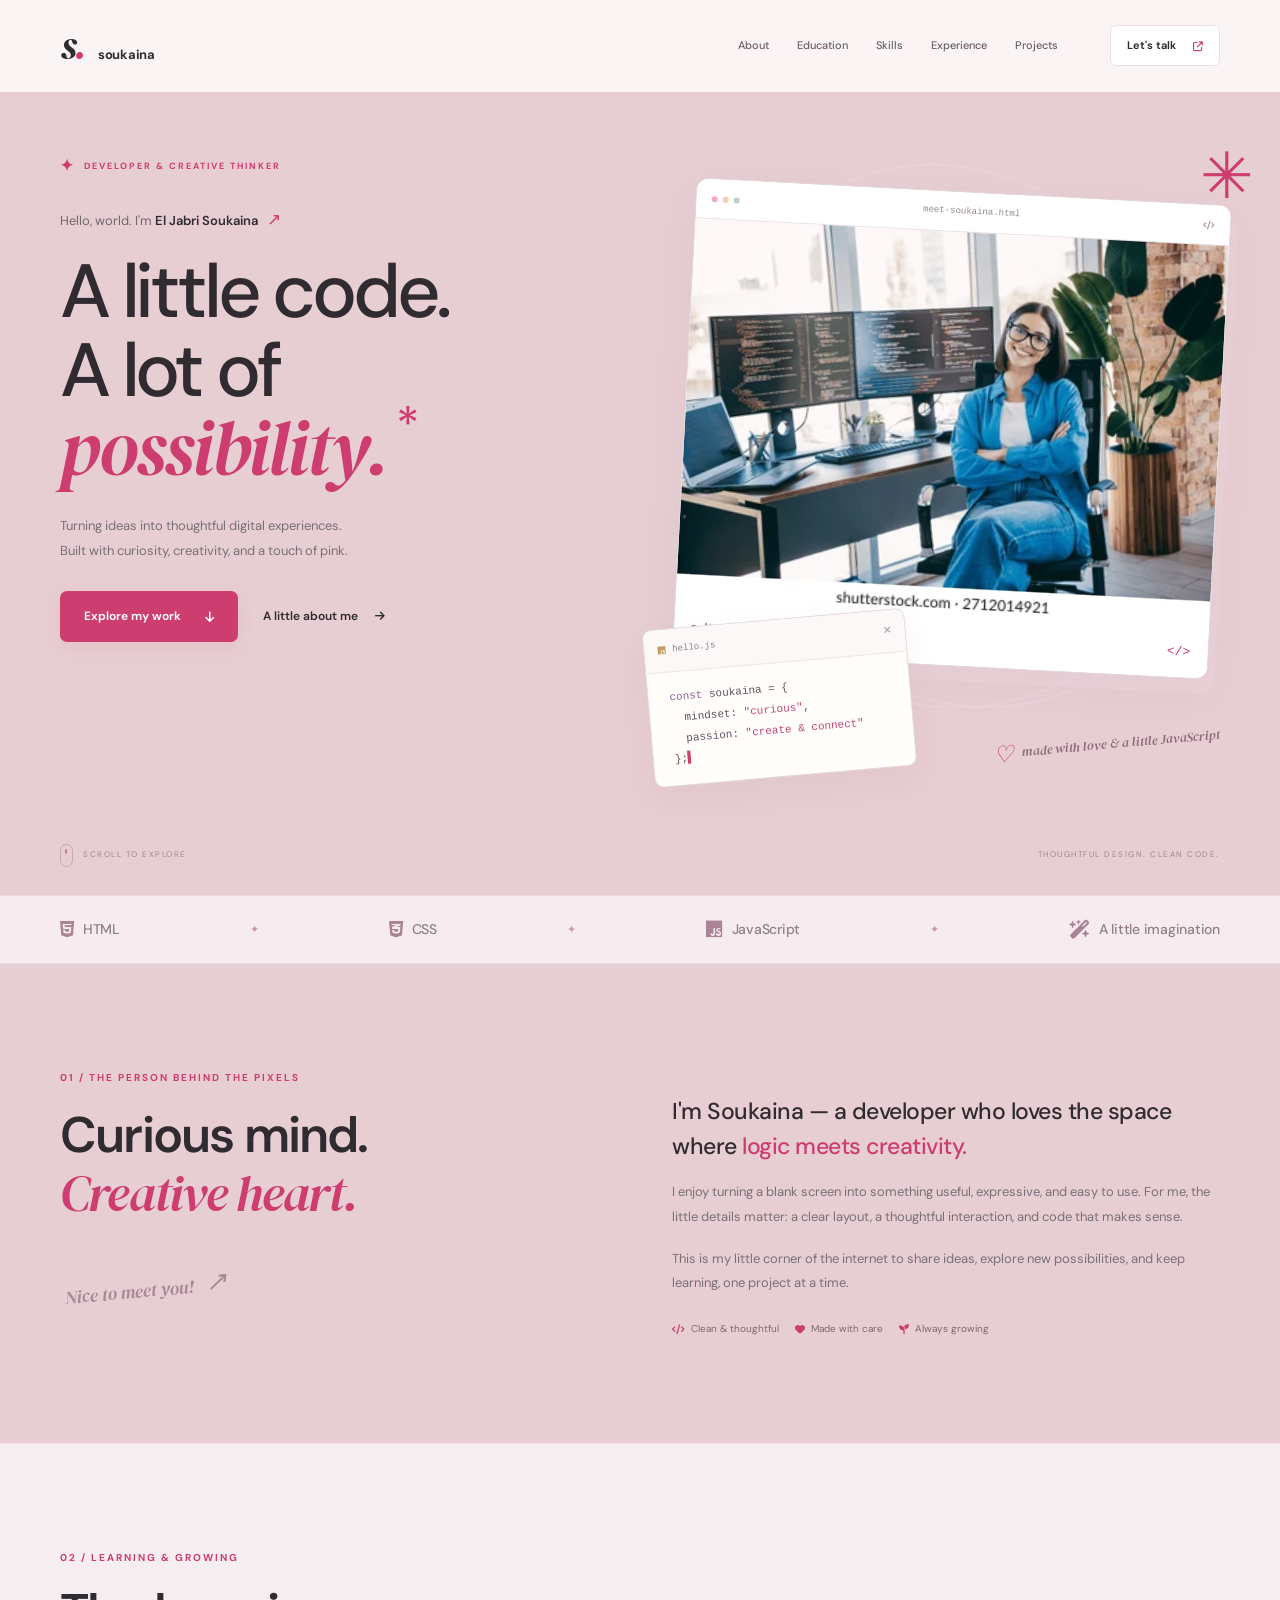
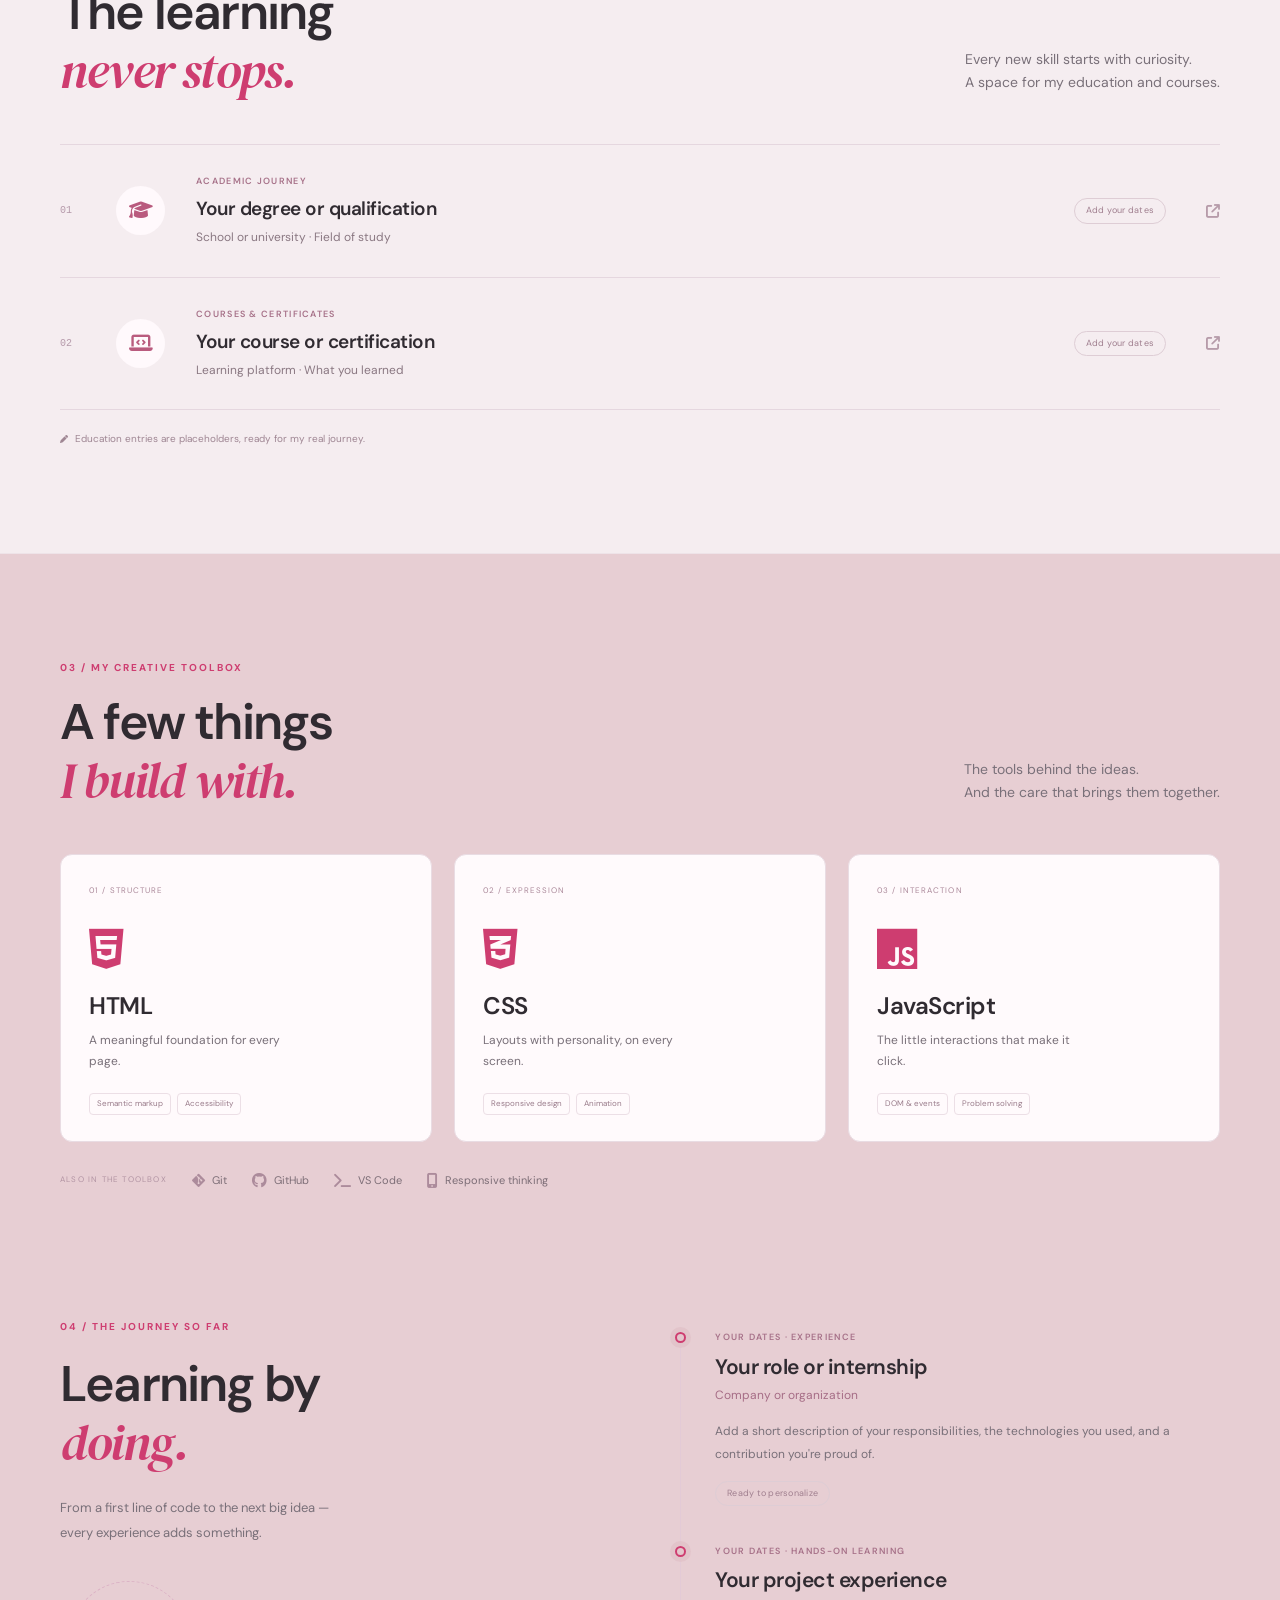
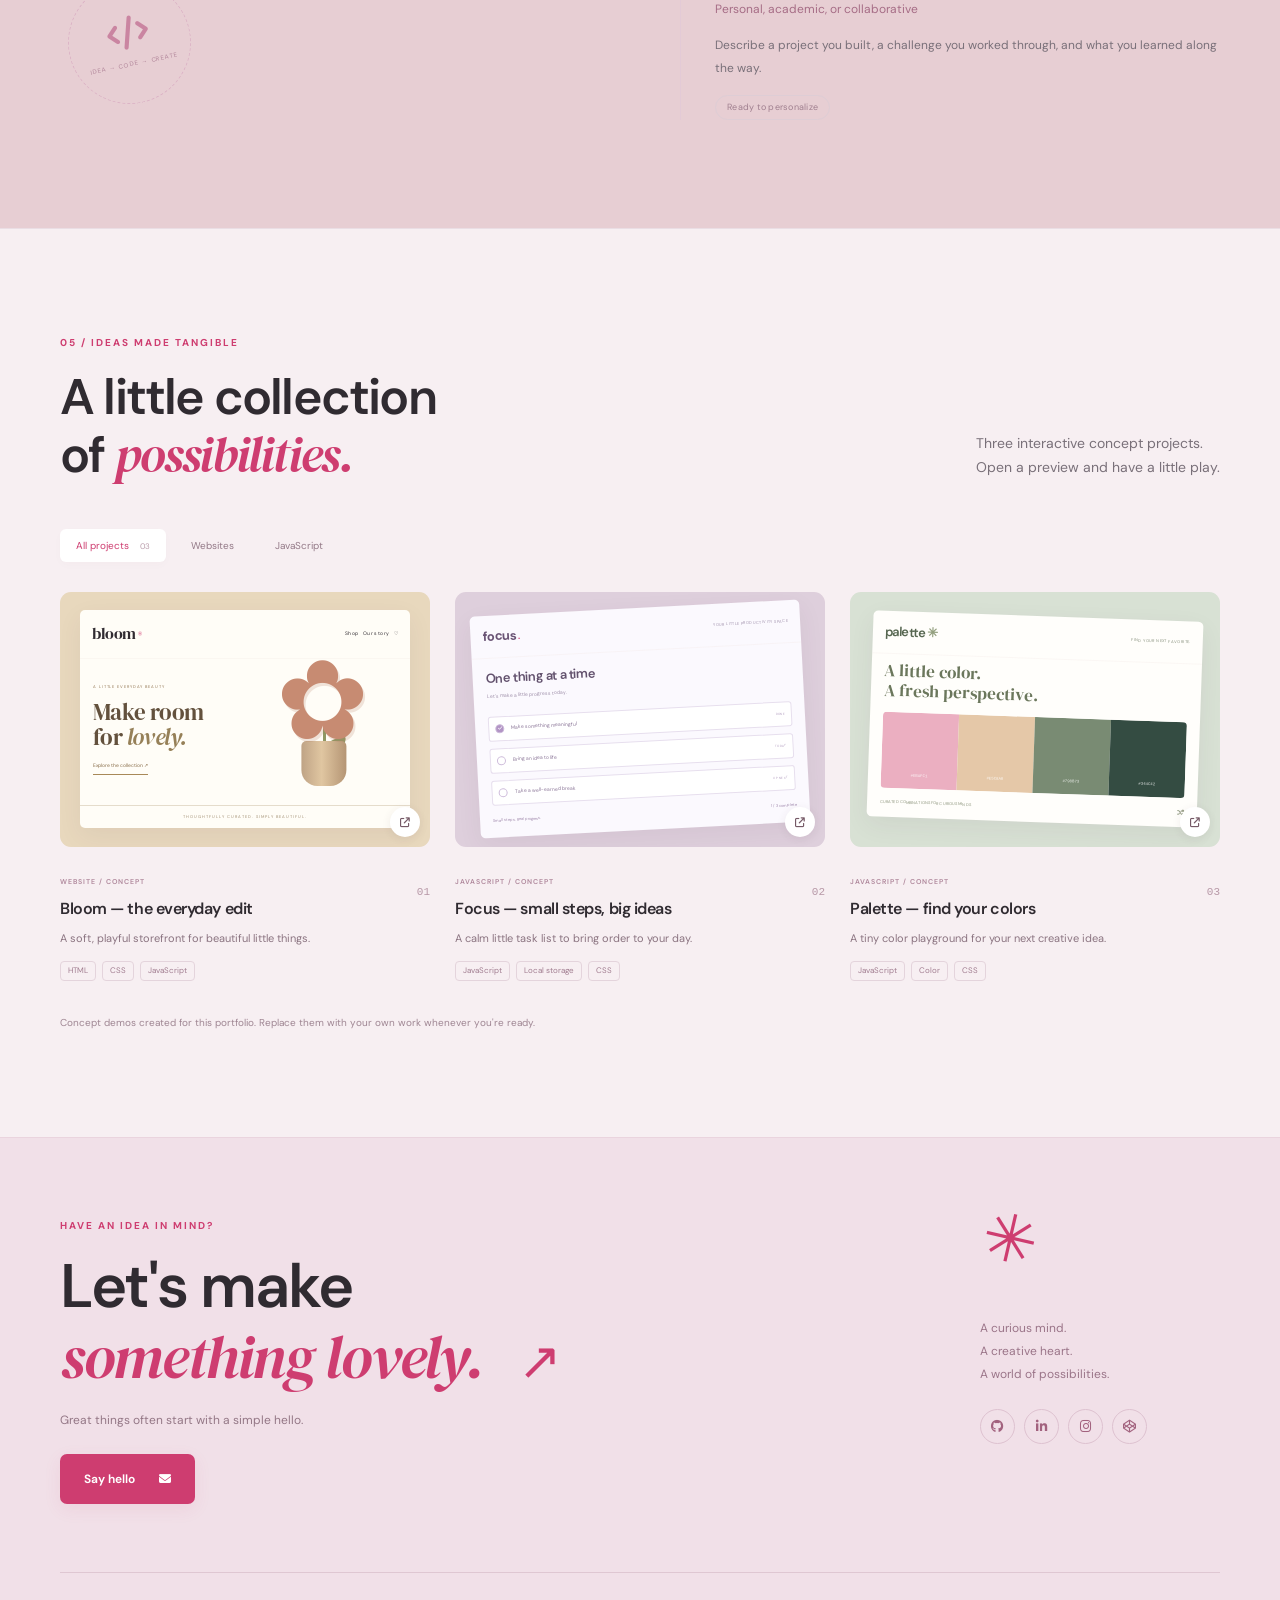
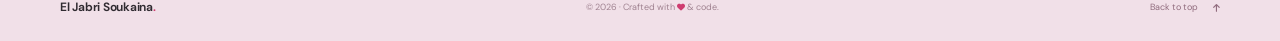
<file: chatgpt/index.html>
<!doctype html>
<html lang="en">
  <head>
    <meta charset="UTF-8" />
    <meta name="viewport" content="width=device-width, initial-scale=1.0" />
    <meta
      name="description"
      content="El Jabri Soukaina's creative developer portfolio. Explore a love of thoughtful design, HTML, CSS, JavaScript, and building for the web."
    />
    <meta name="theme-color" content="#fcf7f8" />
    <title>El Jabri Soukaina — Developer & Creative Thinker</title>
    <link
      rel="icon"
      href="data:image/svg+xml,%3Csvg xmlns='http://www.w3.org/2000/svg' viewBox='0 0 80 80'%3E%3Crect width='80' height='80' rx='23' fill='%23d94b80'/%3E%3Ctext x='40' y='56' text-anchor='middle' font-family='Georgia' font-size='60' font-style='italic' fill='white'%3Es%3C/text%3E%3C/svg%3E"
    />
    <link rel="stylesheet" href="assets/fontawesome/css/all.min.css" />
    <link rel="stylesheet" href="style.css" />
    <script src="script.js" defer></script>
  </head>
  <body>
    <a class="skip-link" href="#main">Skip to content</a>

    <!-- NAVBAR -->
    <header class="site-header" id="top">
      <nav class="navbar container" aria-label="Main navigation">
        <a href="#home" class="logo" aria-label="Soukaina, home"
          >s<span>.</span><span class="logo-word">soukaina</span></a
        >
        <button
          class="menu-toggle"
          type="button"
          aria-label="Open navigation"
          aria-expanded="false"
          aria-controls="nav-links"
        >
          <span></span><span></span>
        </button>
        <div class="nav-links" id="nav-links">
          <a href="#about">About</a>
          <a href="#education">Education</a>
          <a href="#skills">Skills</a>
          <a href="#experience">Experience</a>
          <a href="#projects">Projects</a>
        </div>
        <a href="#contact" class="nav-contact"
          >Let's talk
          <i
            class="fa-solid fa-arrow-up-right-from-square"
            aria-hidden="true"
          ></i
        ></a>
      </nav>
    </header>

    <main id="main">
      <!-- HERO -->
      <section class="hero container" id="home" aria-labelledby="hero-title">
        <div class="hero-copy">
          <p class="eyebrow">
            <span class="tiny-star" aria-hidden="true">✦</span> DEVELOPER &
            CREATIVE THINKER
          </p>
          <p class="hello">
            Hello, world. I'm <strong>El Jabri Soukaina</strong>
            <span class="wave" aria-hidden="true">↗</span>
          </p>
          <h1 id="hero-title">
            A little code.<br />A lot of<br /><em>possibility.</em
            ><span class="title-dot">*</span>
          </h1>
          <p class="hero-description">
            Turning ideas into thoughtful digital experiences.<br />Built with
            curiosity, creativity, and a touch of pink.
          </p>
          <div class="hero-actions">
            <a class="button button-primary" href="#projects"
              >Explore my work
              <i class="fa-solid fa-arrow-down" aria-hidden="true"></i
            ></a>
            <a class="text-link" href="#about"
              >A little about me
              <i class="fa-solid fa-arrow-right" aria-hidden="true"></i
            ></a>
          </div>
        </div>

        <div class="hero-art">
          <div class="orbit orbit-one" aria-hidden="true"></div>
          <div class="orbit orbit-two" aria-hidden="true"></div>
          <span class="hero-sparkle" aria-hidden="true">✳</span>
          <div class="photo-window">
            <div class="window-bar">
              <span class="window-dots" aria-hidden="true"
                ><i></i><i></i><i></i></span
              ><span>meet-soukaina.html</span
              ><i class="fa-solid fa-code" aria-hidden="true"></i>
            </div>
            <img
              class="hero-photo"
              src="assets/businesswoman.webp"
              alt="El Jabri Soukaina's supplied portfolio photo, showing a developer at a workspace"
              width="390"
              height="280"
              fetchpriority="high"
            />
            <div class="photo-caption">
              <span
                ><span class="status-dot" aria-hidden="true"></span> Always
                learning. Always creating.</span
              ><span aria-hidden="true">&lt;/&gt;</span>
            </div>
          </div>
          <div
            class="code-note"
            aria-label="A little introduction in JavaScript"
          >
            <span class="code-note-tab"
              ><i class="fa-brands fa-js" aria-hidden="true"></i> hello.js
              <span aria-hidden="true">×</span></span
            >
            <code
              ><span class="syntax-purple">const</span> soukaina = {<br />&nbsp;
              mindset: <span class="syntax-pink">"curious"</span>,<br />&nbsp;
              passion: <span class="syntax-pink">"create & connect"</span
              ><br />};<span class="code-cursor" aria-hidden="true"
                >▍</span
              ></code
            >
          </div>
          <div class="made-with">
            <span aria-hidden="true">♡</span> made with love & a little
            JavaScript
          </div>
        </div>
        <div class="hero-bottom">
          <a href="#about"
            ><span class="scroll-line" aria-hidden="true"></span> SCROLL TO
            EXPLORE</a
          ><span>THOUGHTFUL DESIGN. CLEAN CODE.</span>
        </div>
      </section>

      <div class="tech-ribbon" aria-label="My creative toolkit">
        <div class="container ribbon-inner">
          <span><i class="fa-brands fa-html5" aria-hidden="true"></i> HTML</span
          ><i class="ribbon-star" aria-hidden="true">✦</i
          ><span
            ><i class="fa-brands fa-css3-alt" aria-hidden="true"></i> CSS</span
          ><i class="ribbon-star" aria-hidden="true">✦</i
          ><span
            ><i class="fa-brands fa-js" aria-hidden="true"></i> JavaScript</span
          ><i class="ribbon-star" aria-hidden="true">✦</i
          ><span
            ><i class="fa-solid fa-wand-magic-sparkles" aria-hidden="true"></i>
            A little imagination</span
          >
        </div>
      </div>

      <!-- ABOUT -->
      <section
        class="section container about-section"
        id="about"
        aria-labelledby="about-title"
      >
        <div class="section-intro reveal">
          <p class="eyebrow">01 / THE PERSON BEHIND THE PIXELS</p>
          <h2 id="about-title">Curious mind.<br /><em>Creative heart.</em></h2>
          <span class="handwritten"
            >Nice to meet you! <span aria-hidden="true">↗</span></span
          >
        </div>
        <div class="about-copy reveal">
          <p class="large-copy">
            I'm Soukaina — a developer who loves the space where
            <span>logic meets creativity.</span>
          </p>
          <p>
            I enjoy turning a blank screen into something useful, expressive,
            and easy to use. For me, the little details matter: a clear layout,
            a thoughtful interaction, and code that makes sense.
          </p>
          <p>
            This is my little corner of the internet to share ideas, explore new
            possibilities, and keep learning, one project at a time.
          </p>
          <div class="about-values">
            <span
              ><i class="fa-solid fa-code" aria-hidden="true"></i> Clean &
              thoughtful</span
            ><span
              ><i class="fa-solid fa-heart" aria-hidden="true"></i> Made with
              care</span
            ><span
              ><i class="fa-solid fa-seedling" aria-hidden="true"></i> Always
              growing</span
            >
          </div>
        </div>
      </section>

      <!-- EDUCATION: replace the two entries below with your real information. -->
      <section
        class="education-band"
        id="education"
        aria-labelledby="education-title"
      >
        <div class="section container">
          <div class="section-heading reveal">
            <div>
              <p class="eyebrow">02 / LEARNING & GROWING</p>
              <h2 id="education-title">
                The learning<br /><em>never stops.</em>
              </h2>
            </div>
            <p>
              Every new skill starts with curiosity.<br />A space for my
              education and courses.
            </p>
          </div>
          <div class="education-list reveal">
            <article class="education-row">
              <span class="entry-number">01</span>
              <div class="entry-icon">
                <i class="fa-solid fa-graduation-cap" aria-hidden="true"></i>
              </div>
              <div>
                <p class="entry-kicker">ACADEMIC JOURNEY</p>
                <h3>Your degree or qualification</h3>
                <p>School or university · Field of study</p>
              </div>
              <span class="editable-label">Add your dates</span
              ><i
                class="fa-solid fa-arrow-up-right-from-square entry-arrow"
                aria-hidden="true"
              ></i>
            </article>
            <article class="education-row">
              <span class="entry-number">02</span>
              <div class="entry-icon">
                <i class="fa-solid fa-laptop-code" aria-hidden="true"></i>
              </div>
              <div>
                <p class="entry-kicker">COURSES & CERTIFICATES</p>
                <h3>Your course or certification</h3>
                <p>Learning platform · What you learned</p>
              </div>
              <span class="editable-label">Add your dates</span
              ><i
                class="fa-solid fa-arrow-up-right-from-square entry-arrow"
                aria-hidden="true"
              ></i>
            </article>
          </div>
          <p class="section-note">
            <i class="fa-solid fa-pen" aria-hidden="true"></i> Education entries
            are placeholders, ready for my real journey.
          </p>
        </div>
      </section>

      <!-- SKILLS: personalize these technology and approach lists. -->
      <section
        class="section container skills-section"
        id="skills"
        aria-labelledby="skills-title"
      >
        <div class="section-heading reveal">
          <div>
            <p class="eyebrow">03 / MY CREATIVE TOOLBOX</p>
            <h2 id="skills-title">A few things<br /><em>I build with.</em></h2>
          </div>
          <p>
            The tools behind the ideas.<br />And the care that brings them
            together.
          </p>
        </div>
        <div class="skills-grid reveal">
          <article class="skill-card">
            <span class="skill-index">01 / STRUCTURE</span
            ><i class="fa-brands fa-html5 skill-logo" aria-hidden="true"></i>
            <h3>HTML</h3>
            <p>A meaningful foundation for every page.</p>
            <div class="skill-tags">
              <span>Semantic markup</span><span>Accessibility</span>
            </div>
          </article>
          <article class="skill-card">
            <span class="skill-index">02 / EXPRESSION</span
            ><i class="fa-brands fa-css3-alt skill-logo" aria-hidden="true"></i>
            <h3>CSS</h3>
            <p>Layouts with personality, on every screen.</p>
            <div class="skill-tags">
              <span>Responsive design</span><span>Animation</span>
            </div>
          </article>
          <article class="skill-card">
            <span class="skill-index">03 / INTERACTION</span
            ><i class="fa-brands fa-js skill-logo" aria-hidden="true"></i>
            <h3>JavaScript</h3>
            <p>The little interactions that make it click.</p>
            <div class="skill-tags">
              <span>DOM & events</span><span>Problem solving</span>
            </div>
          </article>
        </div>
        <div class="tools-line reveal">
          <span>ALSO IN THE TOOLBOX</span
          ><span
            ><i class="fa-brands fa-git-alt" aria-hidden="true"></i> Git</span
          ><span
            ><i class="fa-brands fa-github" aria-hidden="true"></i> GitHub</span
          ><span
            ><i class="fa-solid fa-terminal" aria-hidden="true"></i> VS
            Code</span
          ><span
            ><i class="fa-solid fa-mobile-screen-button" aria-hidden="true"></i>
            Responsive thinking</span
          >
        </div>
      </section>

      <!-- EXPERIENCE: no companies, qualifications, or dates have been invented. -->
      <section
        class="section container experience-section"
        id="experience"
        aria-labelledby="experience-title"
      >
        <div class="experience-intro reveal">
          <p class="eyebrow">04 / THE JOURNEY SO FAR</p>
          <h2 id="experience-title">Learning by<br /><em>doing.</em></h2>
          <p>
            From a first line of code to the next big idea — every experience
            adds something.
          </p>
          <div class="experience-stamp" aria-hidden="true">
            <i class="fa-solid fa-code"></i><span>IDEA → CODE → CREATE</span>
          </div>
        </div>
        <div class="timeline reveal">
          <article class="timeline-entry">
            <div class="timeline-dot" aria-hidden="true"></div>
            <p class="entry-kicker">YOUR DATES · EXPERIENCE</p>
            <h3>Your role or internship</h3>
            <p class="timeline-company">Company or organization</p>
            <p>
              Add a short description of your responsibilities, the technologies
              you used, and a contribution you're proud of.
            </p>
            <span class="editable-label">Ready to personalize</span>
          </article>
          <article class="timeline-entry">
            <div class="timeline-dot" aria-hidden="true"></div>
            <p class="entry-kicker">YOUR DATES · HANDS-ON LEARNING</p>
            <h3>Your project experience</h3>
            <p class="timeline-company">Personal, academic, or collaborative</p>
            <p>
              Describe a project you built, a challenge you worked through, and
              what you learned along the way.
            </p>
            <span class="editable-label">Ready to personalize</span>
          </article>
        </div>
      </section>

      <!-- PROJECTS: these working interactive demos are concept projects. -->
      <section
        class="projects-band"
        id="projects"
        aria-labelledby="projects-title"
      >
        <div class="section container">
          <div class="section-heading reveal">
            <div>
              <p class="eyebrow">05 / IDEAS MADE TANGIBLE</p>
              <h2 id="projects-title">
                A little collection<br />of <em>possibilities.</em>
              </h2>
            </div>
            <p>
              Three interactive concept projects.<br />Open a preview and have a
              little play.
            </p>
          </div>
          <div
            class="project-filters reveal"
            role="group"
            aria-label="Filter concept projects"
          >
            <button
              class="filter-button active"
              type="button"
              data-filter="all"
              aria-pressed="true"
            >
              All projects <span>03</span></button
            ><button
              class="filter-button"
              type="button"
              data-filter="website"
              aria-pressed="false"
            >
              Websites</button
            ><button
              class="filter-button"
              type="button"
              data-filter="javascript"
              aria-pressed="false"
            >
              JavaScript
            </button>
          </div>
          <div class="projects-grid reveal" id="project-grid">
            <article class="project-card" data-category="website">
              <button
                class="project-preview bloom-preview"
                type="button"
                data-project="bloom"
                aria-label="Open Bloom storefront concept"
              >
                <span class="mini-browser" aria-hidden="true"
                  ><span class="mini-nav"
                    ><b>bloom<span>®</span></b
                    ><span>Shop &nbsp; Our story &nbsp; ♡</span></span
                  ><span class="bloom-layout"
                    ><span
                      ><small>A LITTLE EVERYDAY BEAUTY</small
                      ><strong>Make room<br />for <em>lovely.</em></strong
                      ><span class="mini-cta"
                        >Explore the collection ↗</span
                      ></span
                    ><span class="flower-art"
                      ><span class="flower-head">✿</span
                      ><span class="flower-stem"></span
                      ><span class="flower-vase"></span></span></span
                  ><span class="mini-footer"
                    >THOUGHTFULLY CURATED. SIMPLY BEAUTIFUL.</span
                  ></span
                >
                <span class="preview-open"
                  ><i
                    class="fa-solid fa-arrow-up-right-from-square"
                    aria-hidden="true"
                  ></i
                ></span>
              </button>
              <div class="project-info">
                <div>
                  <span class="project-type">WEBSITE / CONCEPT</span>
                  <h3>Bloom — the everyday edit</h3>
                </div>
                <span class="project-number">01</span>
              </div>
              <p>A soft, playful storefront for beautiful little things.</p>
              <div class="project-tech">
                <span>HTML</span><span>CSS</span><span>JavaScript</span>
              </div>
            </article>
            <article class="project-card" data-category="javascript">
              <button
                class="project-preview focus-preview"
                type="button"
                data-project="focus"
                aria-label="Open Focus task manager concept"
              >
                <span class="focus-window" aria-hidden="true"
                  ><span class="mini-nav"
                    ><b>focus<span>.</span></b
                    ><span>YOUR LITTLE PRODUCTIVITY SPACE</span></span
                  ><span class="focus-heading"
                    >One thing at a time<span
                      >Let's make a little progress today.</span
                    ></span
                  ><span class="mini-task"
                    ><i class="fa-solid fa-check"></i
                    ><span>Make something meaningful</span
                    ><small>DONE</small></span
                  ><span class="mini-task"
                    ><i></i><span>Bring an idea to life</span
                    ><small>TODAY</small></span
                  ><span class="mini-task"
                    ><i></i><span>Take a well-earned break</span
                    ><small>UP NEXT</small></span
                  ><span class="focus-bottom"
                    >Small steps. Real progress.
                    <span>1 / 3 complete</span></span
                  ></span
                >
                <span class="preview-open"
                  ><i
                    class="fa-solid fa-arrow-up-right-from-square"
                    aria-hidden="true"
                  ></i
                ></span>
              </button>
              <div class="project-info">
                <div>
                  <span class="project-type">JAVASCRIPT / CONCEPT</span>
                  <h3>Focus — small steps, big ideas</h3>
                </div>
                <span class="project-number">02</span>
              </div>
              <p>A calm little task list to bring order to your day.</p>
              <div class="project-tech">
                <span>JavaScript</span><span>Local storage</span
                ><span>CSS</span>
              </div>
            </article>
            <article class="project-card" data-category="javascript">
              <button
                class="project-preview palette-preview"
                type="button"
                data-project="palette"
                aria-label="Open Palette color generator concept"
              >
                <span class="palette-window" aria-hidden="true"
                  ><span class="mini-nav"
                    ><b>palette<span>✳</span></b
                    ><span>FIND YOUR NEXT FAVORITE.</span></span
                  ><span class="palette-title"
                    >A little color.<br />A fresh perspective.</span
                  ><span class="color-swatches"
                    ><span style="--swatch: #ebafc1"
                      ><small>#EBAFC1</small></span
                    ><span style="--swatch: #e5c8a8"
                      ><small>#E5C8A8</small></span
                    ><span style="--swatch: #798b73"
                      ><small>#798B73</small></span
                    ><span style="--swatch: #344c42"
                      ><small>#344C42</small></span
                    ></span
                  ><span class="palette-bottom"
                    >CURATED COMBINATIONS FOR CURIOUS MINDS
                    <i class="fa-solid fa-shuffle"></i></span
                ></span>
                <span class="preview-open"
                  ><i
                    class="fa-solid fa-arrow-up-right-from-square"
                    aria-hidden="true"
                  ></i
                ></span>
              </button>
              <div class="project-info">
                <div>
                  <span class="project-type">JAVASCRIPT / CONCEPT</span>
                  <h3>Palette — find your colors</h3>
                </div>
                <span class="project-number">03</span>
              </div>
              <p>A tiny color playground for your next creative idea.</p>
              <div class="project-tech">
                <span>JavaScript</span><span>Color</span><span>CSS</span>
              </div>
            </article>
          </div>
          <p class="section-note">
            Concept demos created for this portfolio. Replace them with your own
            work whenever you're ready.
          </p>
        </div>
      </section>
    </main>

    <!-- FOOTER / CONTACT: set email and social profile URLs in script.js. -->
    <footer class="site-footer" id="contact">
      <div class="container">
        <div class="footer-main">
          <div>
            <p class="eyebrow">HAVE AN IDEA IN MIND?</p>
            <h2>
              Let's make<br /><em>something lovely.</em
              ><span aria-hidden="true">↗</span>
            </h2>
            <p>Great things often start with a simple hello.</p>
            <button
              class="button button-primary"
              id="contact-button"
              type="button"
            >
              Say hello <i class="fa-solid fa-envelope" aria-hidden="true"></i>
            </button>
          </div>
          <div class="footer-aside">
            <span class="footer-doodle" aria-hidden="true">✳</span>
            <p>
              A curious mind.<br />A creative heart.<br />A world of
              possibilities.
            </p>
            <div class="social-links" aria-label="Social media">
              <a
                href="#contact"
                data-social="github"
                aria-label="GitHub profile"
                ><i class="fa-brands fa-github" aria-hidden="true"></i></a
              ><a
                href="#contact"
                data-social="linkedin"
                aria-label="LinkedIn profile"
                ><i class="fa-brands fa-linkedin-in" aria-hidden="true"></i></a
              ><a
                href="#contact"
                data-social="instagram"
                aria-label="Instagram profile"
                ><i class="fa-brands fa-instagram" aria-hidden="true"></i></a
              ><a
                href="#contact"
                data-social="codepen"
                aria-label="CodePen profile"
                ><i class="fa-brands fa-codepen" aria-hidden="true"></i
              ></a>
            </div>
          </div>
        </div>
        <div class="footer-bottom">
          <a class="footer-name" href="#home"
            >El Jabri Soukaina<span>.</span></a
          >
          <p>
            © <span id="year">2026</span> · Crafted with
            <i class="fa-solid fa-heart" aria-label="love"></i> & code.
          </p>
          <a class="back-to-top" href="#home"
            >Back to top <i class="fa-solid fa-arrow-up" aria-hidden="true"></i
          ></a>
        </div>
      </div>
    </footer>

    <dialog
      class="project-dialog"
      id="project-dialog"
      aria-labelledby="dialog-title"
    >
      <div class="dialog-top">
        <span class="eyebrow">A LITTLE INTERACTIVE PREVIEW</span
        ><button class="dialog-close" type="button" aria-label="Close preview">
          <i class="fa-solid fa-xmark" aria-hidden="true"></i>
        </button>
      </div>
      <div id="dialog-content"></div>
    </dialog>
    <div
      class="toast"
      id="toast"
      role="status"
      aria-live="polite"
      aria-atomic="true"
    ></div>
  </body>
</html>
</file>
<file: chatgpt/style.css>
/* SOUKAINA'S PORTFOLIO — change the colors here to make it your own. */
@font-face {
  font-family: "DM Sans";
  font-style: normal;
  font-weight: 400 750;
  font-display: swap;
  src: url(assets/fonts/portfolio-font-1.woff2) format("woff2");
  unicode-range:
    U+0000-00FF, U+0131, U+0152-0153, U+02BB-02BC, U+02C6, U+02DA, U+02DC,
    U+0304, U+0308, U+0329, U+2000-206F, U+20AC, U+2122, U+2191, U+2193, U+2212,
    U+2215, U+FEFF, U+FFFD;
}
@font-face {
  font-family: "DM Serif Display";
  font-style: italic;
  font-weight: 400;
  font-display: swap;
  src: url(assets/fonts/portfolio-font-2.woff2) format("woff2");
  unicode-range:
    U+0000-00FF, U+0131, U+0152-0153, U+02BB-02BC, U+02C6, U+02DA, U+02DC,
    U+0304, U+0308, U+0329, U+2000-206F, U+20AC, U+2122, U+2191, U+2193, U+2212,
    U+2215, U+FEFF, U+FFFD;
}
@font-face {
  font-family: "DM Serif Display";
  font-style: normal;
  font-weight: 400;
  font-display: swap;
  src: url(assets/fonts/portfolio-font-3.woff2) format("woff2");
  unicode-range:
    U+0000-00FF, U+0131, U+0152-0153, U+02BB-02BC, U+02C6, U+02DA, U+02DC,
    U+0304, U+0308, U+0329, U+2000-206F, U+20AC, U+2122, U+2191, U+2193, U+2212,
    U+2215, U+FEFF, U+FFFD;
}

:root {
  --paper: #e2c3c9cd;
  --white: #fff;
  --ink: #302b31;
  --muted: #797079;
  --pink: #ce3d70;
  --pink-dark: #b92d5e;
  --blush: #f7e9ee;
  --line: #e9dfe4;
  --serif: "DM Serif Display", Georgia, serif;
  --sans: "DM Sans", Arial, sans-serif;
  --mono: "SFMono-Regular", Consolas, monospace;
  --radius: 18px;
}
*,
*::before,
*::after {
  box-sizing: border-box;
}
html {
  overflow-x: clip;
  scroll-behavior: smooth;
  scroll-padding-top: 100px;
}
body {
  margin: 0;
  background: var(--paper);
  color: var(--ink);
  font-family: var(--sans);
  font-size: 15px;
  line-height: 1.7;
  -webkit-font-smoothing: antialiased;
}
body.modal-open {
  overflow: hidden;
}
button,
input {
  font: inherit;
}
button,
a {
  -webkit-tap-highlight-color: transparent;
}
button {
  cursor: pointer;
}
a {
  color: inherit;
  text-decoration: none;
}
button {
  color: inherit;
}
img {
  display: block;
  max-width: 100%;
}
h1,
h2,
h3,
p {
  margin: 0;
}
h1,
h2,
h3 {
  line-height: 1.15;
  font-weight: 600;
}
button {
  border: 0;
}
a:focus-visible,
button:focus-visible,
input:focus-visible {
  outline: 3px solid var(--pink);
  outline-offset: 5px;
}
::selection {
  background: #f2b8d0;
  color: #302b31;
}
.container {
  width: min(1160px, calc(100% - 112px));
  margin-inline: auto;
}
.section {
  padding-block: 106px;
}
section[id],
footer[id] {
  scroll-margin-top: 10px;
}
.eyebrow {
  font-size: 10px;
  font-weight: 700;
  letter-spacing: 2px;
  line-height: 1.6;
  color: var(--pink);
}
h2 {
  font-size: clamp(36px, 4.1vw, 50px);
  letter-spacing: -1.8px;
}
h2 em {
  color: var(--pink);
  font-family: var(--serif);
  font-weight: 400;
}
h3 {
  font-size: 20px;
  letter-spacing: -0.5px;
}
.section-heading {
  display: flex;
  align-items: flex-end;
  justify-content: space-between;
  gap: 40px;
  margin-bottom: 44px;
}
.section-heading .eyebrow {
  margin-bottom: 18px;
}
.section-heading > p {
  font-size: 14px;
  color: var(--muted);
  max-width: 350px;
  padding-bottom: 5px;
}
.skip-link {
  position: fixed;
  top: -80px;
  left: 20px;
  z-index: 100;
  background: var(--ink);
  color: white;
  padding: 12px 20px;
}
.skip-link:focus {
  top: 10px;
}
.button {
  display: inline-flex;
  align-items: center;
  justify-content: center;
  gap: 24px;
  padding: 15px 24px;
  border-radius: 7px;
  font-size: 12px;
  font-weight: 650;
  transition:
    background 0.2s,
    transform 0.2s,
    box-shadow 0.2s;
}
.button:hover {
  transform: translateY(-3px);
}
.button-primary {
  background: var(--pink);
  color: #fff;
  box-shadow: 0 5px 18px #ce3d7015;
}
.button-primary:hover {
  background: var(--pink-dark);
  box-shadow: 0 8px 24px #ce3d7025;
}
.button-secondary {
  background: var(--blush);
  color: var(--pink);
}
.text-link {
  font-size: 12px;
  font-weight: 600;
  display: inline-flex;
  align-items: center;
  gap: 17px;
}
.text-link i {
  font-size: 11px;
  transition: transform 0.2s;
}
.text-link:hover i {
  transform: translateX(4px);
}

.visually-hidden {
  position: absolute;
  width: 1px;
  height: 1px;
  padding: 0;
  margin: -1px;
  overflow: hidden;
  clip: rect(0, 0, 0, 0);
  white-space: nowrap;
  border: 0;
}

/* Navigation */
.site-header {
  position: sticky;
  top: 0;
  z-index: 30;
  border-bottom: 1px solid transparent;
  background: #fcf7f8ee;
  backdrop-filter: blur(14px);
  transition: border-color 0.2s;
}
.site-header.scrolled {
  border-color: var(--line);
}
.navbar {
  height: 91px;
  display: flex;
  align-items: center;
  justify-content: space-between;
  gap: 28px;
}
.logo {
  display: flex;
  align-items: baseline;
  font-family: var(--serif);
  font-style: italic;
  font-size: 41px;
  line-height: 1;
  letter-spacing: -3px;
}
.logo > span:first-child {
  color: var(--pink);
}
.logo .logo-word {
  font-family: var(--sans);
  font-style: normal;
  font-size: 13px;
  font-weight: 700;
  letter-spacing: -0.3px;
  margin-left: 14px;
}
.nav-links {
  display: flex;
  gap: 28px;
  margin-left: auto;
  margin-right: 24px;
}
.nav-links a {
  font-size: 11px;
  font-weight: 500;
  color: #686168;
  position: relative;
  padding-block: 8px;
  transition: color 0.2s;
}
.nav-links a::after {
  content: "";
  position: absolute;
  bottom: 0;
  left: 50%;
  width: 4px;
  height: 4px;
  background: var(--pink);
  border-radius: 50%;
  opacity: 0;
  transform: translateY(3px);
  transition:
    opacity 0.2s,
    transform 0.2s;
}
.nav-links a:hover,
.nav-links a.active {
  color: var(--pink);
}
.nav-links a.active::after {
  opacity: 1;
  transform: translateY(0);
}
.nav-contact {
  font-size: 11px;
  font-weight: 650;
  background: #fff;
  border: 1px solid var(--line);
  padding: 10px 16px;
  border-radius: 6px;
  display: flex;
  gap: 17px;
  align-items: center;
  white-space: nowrap;
  transition: border-color 0.2s;
}
.nav-contact:hover {
  border-color: var(--pink);
}
.nav-contact i {
  color: var(--pink);
  font-size: 10px;
}
.menu-toggle {
  display: none;
}

/* Hero */
.hero {
  padding-top: 61px;
  display: grid;
  grid-template-columns: 1.05fr 1fr;
  column-gap: 62px;
  position: relative;
}
.hero-copy > .eyebrow {
  display: flex;
  align-items: center;
  gap: 9px;
  margin-bottom: 26px;
  font-size: 9px;
}
.tiny-star {
  font-size: 16px;
}
.hello {
  font-size: 13px;
  color: #71676e;
  margin-bottom: 19px;
}
.hello strong {
  color: var(--ink);
  font-weight: 600;
}
.wave {
  color: var(--pink);
  margin-left: 6px;
  font-size: 17px;
}
.hero h1 {
  font-size: clamp(59px, 5.9vw, 80px);
  font-weight: 500;
  letter-spacing: -4.2px;
  line-height: 1.035;
  position: relative;
}
.hero h1 em {
  font-family: var(--serif);
  font-weight: 400;
  color: var(--pink);
  letter-spacing: -2.3px;
}
.title-dot {
  color: var(--pink);
  position: relative;
  font-size: 49px;
  top: -32px;
  left: 10px;
  font-weight: 400;
}
.hero-description {
  font-size: 13px;
  color: var(--muted);
  line-height: 1.9;
  margin-top: 27px;
}
.hero-actions {
  display: flex;
  gap: 25px;
  align-items: center;
  margin-top: 28px;
}
.hero-art {
  position: relative;
  min-width: 0;
  padding-top: 38px;
}
.photo-window {
  position: relative;
  z-index: 2;
  transform: rotate(3deg);
  background: #fff;
  border: 1px solid #e2d6dc;
  border-radius: 12px;
  box-shadow:
    7px 15px 0 #ead8e040,
    0 15px 45px #6745540b;
  overflow: hidden;
}
.window-bar {
  height: 40px;
  display: flex;
  align-items: center;
  justify-content: space-between;
  padding: 0 15px;
  background: #fff;
  font-family: var(--mono);
  font-size: 9px;
  color: #93888e;
  border-bottom: 1px solid var(--line);
}
.window-dots {
  display: flex;
  gap: 5px;
}
.window-dots i {
  height: 6px;
  width: 6px;
  border-radius: 50%;
  background: #eeaac1;
}
.window-dots i:nth-child(2) {
  background: #ebd3b5;
}
.window-dots i:nth-child(3) {
  background: #bcd1be;
}
.window-bar > .fa-code {
  color: #ba8e9d;
}
.hero-photo {
  width: 100%;
  height: auto;
  aspect-ratio: 390/280;
  object-fit: contain;
}
.photo-caption {
  display: flex;
  justify-content: space-between;
  align-items: center;
  padding: 14px 17px;
  font-size: 9px;
  background: white;
  color: #766773;
}
.photo-caption > span:first-child {
  display: flex;
  align-items: center;
  gap: 7px;
}
.status-dot {
  width: 5px;
  height: 5px;
  border-radius: 50%;
  background: #8d9c85;
  display: inline-block;
}
.photo-caption > span:last-child {
  font-family: var(--mono);
  font-size: 13px;
  color: var(--pink);
}
.orbit {
  position: absolute;
  border: 1px solid #ecd5df;
  border-radius: 50%;
  z-index: 0;
}
.orbit-one {
  width: 90%;
  height: 89%;
  top: 5px;
  right: 20px;
  transform: rotate(-25deg);
}
.orbit-two {
  width: 93%;
  height: 83%;
  top: 38px;
  right: 10px;
  transform: rotate(19deg);
}
.hero-sparkle {
  position: absolute;
  right: -34px;
  top: -8px;
  font-size: 64px;
  font-weight: 400;
  z-index: 3;
  color: var(--pink);
  line-height: 1;
}
.code-note {
  width: 263px;
  position: relative;
  z-index: 3;
  margin-top: -47px;
  margin-left: -36px;
  background: #fffefa;
  border: 1px solid #e4d9dd;
  border-radius: 9px;
  box-shadow: 0 12px 35px #6b43530c;
  transform: rotate(-5deg);
  overflow: hidden;
}
.code-note-tab {
  padding: 9px 13px;
  display: flex;
  align-items: center;
  gap: 7px;
  border-bottom: 1px solid #eee6e6;
  font-family: var(--mono);
  font-size: 9px;
  color: #8d7d86;
  background: #fcf8f8;
}
.code-note-tab > span {
  margin-left: auto;
  font-size: 14px;
  color: #a5999f;
}
.code-note-tab > .fa-js {
  color: #c29d60;
}
.code-note code {
  display: block;
  font-family: var(--mono);
  font-size: 11px;
  line-height: 1.9;
  padding: 15px 21px;
  color: #5d5262;
}
.syntax-purple {
  color: #8d619b;
}
.syntax-pink {
  color: #c04777;
}
.code-cursor {
  color: var(--pink);
  animation: blink 1.2s steps(2) infinite;
}
.made-with {
  position: absolute;
  right: 0;
  bottom: 12px;
  font-family: var(--serif);
  font-style: italic;
  font-size: 13px;
  color: #8f6d7c;
  transform: rotate(-5deg);
}
.made-with > span {
  font-size: 23px;
  vertical-align: middle;
  color: var(--pink);
  margin-right: 4px;
}
.hero-bottom {
  grid-column: 1/-1;
  display: flex;
  justify-content: space-between;
  align-items: center;
  padding-block: 36px 28px;
  margin-top: 30px;
  font-size: 8px;
  color: #9b8792;
  letter-spacing: 1.5px;
}
.hero-bottom > a {
  display: flex;
  gap: 10px;
  align-items: center;
}
.scroll-line {
  height: 23px;
  width: 13px;
  border: 1px solid #c9a6b5;
  border-radius: 8px;
  position: relative;
}
.scroll-line::after {
  content: "";
  height: 5px;
  width: 2px;
  background: #c0829a;
  position: absolute;
  top: 4px;
  left: 4px;
  border-radius: 2px;
  animation: scrollHint 2s infinite;
}
.tech-ribbon {
  border-block: 1px solid #eadbe2;
  background: #f6ecf0;
}
.ribbon-inner {
  display: flex;
  justify-content: space-between;
  align-items: center;
  padding-block: 22px;
  color: #937e89;
  gap: 20px;
}
.ribbon-inner > span {
  font-size: 14px;
  display: flex;
  gap: 9px;
  align-items: center;
  font-weight: 500;
  letter-spacing: -0.25px;
}
.ribbon-inner > span i {
  font-size: 19px;
  color: #aa8495;
}
.ribbon-star {
  font-style: normal;
  font-size: 11px;
  color: #c79aaf;
}

/* About and education */
.about-section {
  display: grid;
  grid-template-columns: 1fr 1.08fr;
  gap: 105px;
}
.section-intro .eyebrow {
  margin-bottom: 21px;
}
.handwritten {
  display: block;
  font-family: var(--serif);
  font-style: italic;
  font-size: 18px;
  color: #a88897;
  transform: rotate(-5deg);
  margin-top: 28px;
  padding-left: 4px;
}
.handwritten span {
  font-size: 26px;
  margin-left: 8px;
}
.about-copy {
  padding-top: 24px;
}
.large-copy {
  font-size: 23px;
  font-weight: 500;
  line-height: 1.5;
  letter-spacing: -0.5px;
}
.large-copy > span {
  color: var(--pink);
}
.about-copy > p:not(.large-copy) {
  font-size: 13px;
  color: var(--muted);
  margin-top: 17px;
  line-height: 1.9;
}
.about-values {
  display: flex;
  flex-wrap: wrap;
  gap: 16px;
  margin-top: 24px;
}
.about-values > span {
  font-size: 10px;
  display: flex;
  align-items: center;
  gap: 6px;
  color: #7d6873;
}
.about-values i {
  color: var(--pink);
}
.education-band {
  background: #f5edf0;
  border-block: 1px solid #eee3e8;
}
.education-row {
  display: grid;
  grid-template-columns: 32px 56px 1fr auto 30px;
  align-items: center;
  gap: 24px;
  padding: 29px 0;
  border-bottom: 1px solid #e5d7df;
}
.education-row:first-child {
  border-top: 1px solid #e5d7df;
}
.entry-number {
  font-size: 10px;
  font-family: var(--mono);
  color: #b59aaa;
}
.entry-icon {
  width: 49px;
  height: 49px;
  border-radius: 50%;
  background: #fff9fc;
  color: #b95b7e;
  display: grid;
  place-items: center;
  font-size: 19px;
}
.entry-kicker {
  font-size: 9px;
  letter-spacing: 1.3px;
  font-weight: 600;
  color: #a77289;
  margin-bottom: 9px;
}
.education-row h3 {
  font-size: 19px;
  margin-bottom: 7px;
}
.education-row p:not(.entry-kicker) {
  font-size: 12px;
  color: #8a7882;
}
.editable-label {
  display: inline-block;
  font-size: 9px;
  letter-spacing: 0.25px;
  padding: 4px 11px;
  border: 1px solid #decdd5;
  border-radius: 20px;
  color: #a18090;
  white-space: nowrap;
}
.entry-arrow {
  color: #b69ba9;
  font-size: 14px;
  justify-self: end;
}
.section-note {
  display: flex;
  align-items: center;
  gap: 7px;
  font-size: 10px;
  color: #9f8693;
  margin-top: 21px;
  line-height: 1.6;
}
.section-note i {
  font-size: 8px;
}

/* Skills */
.skills-grid {
  display: grid;
  grid-template-columns: repeat(3, 1fr);
  gap: 22px;
}
.skill-card {
  padding: 29px 28px 26px;
  border: 1px solid #e9dce3;
  border-radius: 12px;
  background: #fffafc;
  transition:
    transform 0.25s,
    border-color 0.25s,
    box-shadow 0.25s;
}
.skill-card:hover {
  transform: translateY(-6px);
  border-color: #d6adc0;
  box-shadow: 0 12px 30px #9b547b0a;
}
.skill-index {
  display: block;
  font-size: 8px;
  color: #ab899a;
  letter-spacing: 1.1px;
}
.skill-logo {
  display: block;
  font-size: 46px;
  color: var(--pink);
  margin-block: 28px 20px;
}
.skill-card h3 {
  font-size: 24px;
  margin-bottom: 11px;
}
.skill-card p {
  font-size: 12px;
  max-width: 215px;
  color: var(--muted);
  line-height: 1.7;
}
.skill-tags {
  display: flex;
  flex-wrap: wrap;
  gap: 6px;
  margin-top: 22px;
}
.skill-tags > span {
  font-size: 8px;
  border: 1px solid #ecdfe6;
  border-radius: 4px;
  padding: 3px 7px;
  color: #997b8a;
}
.tools-line {
  display: flex;
  flex-wrap: wrap;
  gap: 25px;
  align-items: center;
  padding-top: 29px;
}
.tools-line > span:first-child {
  font-size: 8px;
  letter-spacing: 1.2px;
  color: #b294a3;
}
.tools-line > span:not(:first-child) {
  font-size: 11px;
  color: #7d6e77;
  display: flex;
  gap: 7px;
  align-items: center;
}
.tools-line i {
  font-size: 15px;
  color: #ac8b9b;
}

/* Experience */
.experience-section {
  display: grid;
  grid-template-columns: 1fr 1.08fr;
  gap: 105px;
  padding-top: 24px;
  padding-bottom: 108px;
}
.experience-intro > .eyebrow {
  margin-bottom: 21px;
}
.experience-intro > p:not(.eyebrow) {
  font-size: 13px;
  color: var(--muted);
  max-width: 290px;
  line-height: 1.9;
  margin-top: 24px;
}
.experience-stamp {
  width: 123px;
  height: 123px;
  border: 1px dashed #dcb4c6;
  border-radius: 50%;
  display: flex;
  align-items: center;
  justify-content: center;
  flex-direction: column;
  gap: 10px;
  transform: rotate(-12deg);
  margin-top: 35px;
  margin-left: 8px;
}
.experience-stamp i {
  font-size: 33px;
  color: #ca85a1;
}
.experience-stamp span {
  font-size: 6px;
  letter-spacing: 1px;
  color: #af8297;
}
.timeline {
  border-left: 1px solid #e3cad6;
  margin: 11px 0 0 8px;
  padding-left: 34px;
}
.timeline-entry {
  position: relative;
  padding-bottom: 38px;
}
.timeline-entry:last-child {
  padding-bottom: 0;
}
.timeline-dot {
  position: absolute;
  top: 2px;
  left: -40px;
  width: 11px;
  height: 11px;
  border-radius: 50%;
  background: var(--paper);
  border: 2px solid var(--pink);
  box-shadow: 0 0 0 5px var(--paper);
}
.timeline-entry h3 {
  font-size: 21px;
}
.timeline-company {
  font-size: 12px;
  color: #a66d86;
  margin-top: 6px;
}
.timeline-entry > p:not(.entry-kicker):not(.timeline-company) {
  font-size: 12px;
  line-height: 1.9;
  color: var(--muted);
  margin-top: 15px;
}
.timeline-entry .editable-label {
  margin-top: 15px;
}

/* Project cards and their hand-built previews */
.projects-band {
  background: #f7eff2;
  border-top: 1px solid #eadee4;
}
.project-filters {
  display: flex;
  gap: 9px;
  margin-bottom: 30px;
}
.filter-button {
  padding: 8px 16px;
  border-radius: 6px;
  background: transparent;
  font-size: 10px;
  color: #947a88;
  transition:
    background 0.2s,
    color 0.2s;
}
.filter-button.active {
  background: #fff;
  color: var(--pink);
  box-shadow: 0 3px 10px #653d4b05;
}
.filter-button span {
  margin-left: 8px;
  color: #bb9eac;
  font-size: 8px;
}
.filter-button:hover {
  color: var(--pink);
}
.projects-grid {
  display: grid;
  grid-template-columns: repeat(3, minmax(0, 1fr));
  gap: 25px;
}
.project-card[hidden] {
  display: none;
}
.project-preview {
  position: relative;
  width: 100%;
  height: 255px;
  padding: 28px 20px;
  border-radius: 11px;
  display: flex;
  align-items: center;
  justify-content: center;
  overflow: hidden;
  transition: transform 0.3s;
  isolation: isolate;
}
.project-preview:hover {
  transform: translateY(-4px);
}
.preview-open {
  position: absolute;
  right: 10px;
  bottom: 10px;
  background: white;
  width: 30px;
  height: 30px;
  display: grid;
  place-items: center;
  border-radius: 50%;
  color: #755966;
  font-size: 10px;
  box-shadow: 0 2px 10px #43333b15;
  transition: transform 0.2s;
}
.project-preview:hover .preview-open {
  transform: rotate(8deg);
  color: var(--pink);
}
.project-info {
  display: flex;
  align-items: center;
  justify-content: space-between;
  gap: 10px;
  margin-top: 20px;
}
.project-type {
  font-size: 7px;
  color: #af879b;
  font-weight: 600;
  letter-spacing: 1px;
}
.project-info h3 {
  font-size: 16px;
  margin-top: 8px;
  letter-spacing: -0.45px;
}
.project-number {
  font-family: var(--mono);
  font-size: 11px;
  color: #b798a7;
}
.project-card > p {
  font-size: 11px;
  margin-top: 10px;
  color: #8b7481;
}
.project-tech {
  display: flex;
  gap: 6px;
  margin-top: 14px;
}
.project-tech span {
  font-size: 8px;
  border: 1px solid #e4d4dc;
  border-radius: 4px;
  padding: 2px 7px;
  color: #a17d90;
}
.mini-browser,
.focus-window,
.palette-window {
  display: block;
  width: 100%;
  border-radius: 5px;
  overflow: hidden;
  background: #fffdf7;
  box-shadow: 0 8px 24px #5b3e4e12;
  text-align: left;
}
.mini-nav {
  display: flex;
  align-items: center;
  justify-content: space-between;
  padding: 10px 12px;
  border-bottom: 1px solid #e7dbd630;
  gap: 8px;
}
.mini-nav > b {
  font-family: var(--serif);
  font-size: 16px;
  letter-spacing: -0.5px;
  font-weight: 400;
}
.mini-nav > b > span {
  font-size: 9px;
  color: var(--pink);
  margin-left: 2px;
}
.mini-nav > span {
  font-size: 5px;
  letter-spacing: 0.4px;
}
.bloom-preview {
  background: #e8d8bd;
}
.bloom-layout {
  display: grid;
  grid-template-columns: 1fr 1fr;
  padding: 16px 13px 19px;
  min-height: 146px;
  align-items: center;
  gap: 6px;
}
.bloom-layout > span > small {
  display: block;
  font-size: 4px;
  letter-spacing: 0.9px;
  color: #927754;
  white-space: nowrap;
}
.bloom-layout strong {
  font-family: var(--serif);
  display: block;
  font-size: 23px;
  letter-spacing: -0.6px;
  line-height: 1.1;
  font-weight: 400;
  margin-top: 9px;
  color: #63513d;
}
.bloom-layout strong em {
  color: #968058;
}
.mini-cta {
  font-size: 5px;
  border-bottom: 1px solid #a88958;
  display: inline-block;
  padding-bottom: 3px;
  margin-top: 9px;
  color: #876c48;
}
.mini-footer {
  display: block;
  border-top: 1px solid #e5dccb;
  text-align: center;
  font-size: 4px;
  letter-spacing: 1px;
  padding: 8px;
  color: #a18f73;
}
.flower-art {
  position: relative;
  align-self: stretch;
  display: block;
}
.flower-head {
  position: absolute;
  top: -29px;
  left: 50%;
  transform: translateX(-50%);
  font-size: 111px;
  line-height: 1;
  color: #c78b72;
  z-index: 2;
  text-shadow: 2px 3px #b67c6233;
}
.flower-stem {
  width: 3px;
  height: 52px;
  background: #8f9763;
  position: absolute;
  left: 50%;
  top: 47px;
}
.flower-stem::after {
  content: "";
  position: absolute;
  width: 24px;
  height: 11px;
  border-radius: 30px 0 30px 0;
  background: #8f9763;
  left: 1px;
  top: 17px;
  transform: rotate(-25deg);
}
.flower-vase {
  position: absolute;
  bottom: 0;
  left: 50%;
  transform: translateX(-48%);
  width: 45px;
  height: 45px;
  background: linear-gradient(90deg, #bfa385, #e0c6a1 45%, #b59574);
  border-radius: 5px 5px 16px 16px;
}
.focus-preview {
  background: #decfdc;
}
.focus-window {
  padding-bottom: 14px;
  background: #fbf9fe;
  transform: rotate(-3deg);
}
.focus-window .mini-nav > b {
  font-family: var(--sans);
  font-size: 13px;
  font-weight: 700;
  color: #6a5475;
}
.focus-window .mini-nav > span {
  font-size: 4px;
  color: #a394af;
}
.focus-heading {
  display: block;
  font-size: 13px;
  letter-spacing: -0.4px;
  color: #62516d;
  margin: 9px 13px 15px;
  font-weight: 600;
}
.focus-heading > span {
  display: block;
  font-weight: 400;
  font-size: 5px;
  letter-spacing: 0;
  margin-top: 3px;
  color: #9f90aa;
}
.mini-task {
  display: flex;
  align-items: center;
  gap: 7px;
  margin: 7px 13px;
  padding: 7px 6px;
  border: 1px solid #e7dfee;
  border-radius: 3px;
  background: white;
}
.mini-task > i {
  width: 9px;
  height: 9px;
  border: 1px solid #cdbbda;
  border-radius: 50%;
  font-size: 5px;
  display: flex;
  align-items: center;
  justify-content: center;
  color: white;
}
.mini-task > i.fa-check {
  background: #b294c5;
}
.mini-task > span {
  font-size: 5px;
  color: #8a7597;
}
.mini-task > small {
  margin-left: auto;
  font-size: 3px;
  letter-spacing: 0.3px;
  color: #af99bd;
}
.focus-bottom {
  display: flex;
  justify-content: space-between;
  font-size: 4px;
  margin: 12px 13px 0;
  color: #a38caf;
}
.palette-preview {
  background: #d8e1d4;
}
.palette-window {
  background: #fffefb;
  transform: rotate(2deg);
}
.palette-window .mini-nav > b {
  font-family: var(--sans);
  font-size: 13px;
  font-weight: 600;
  color: #566650;
}
.palette-window .mini-nav > span {
  font-size: 4px;
  color: #87917d;
}
.palette-window .mini-nav > b > span {
  color: #94a07f;
  font-size: 13px;
}
.palette-title {
  display: block;
  font-family: var(--serif);
  font-size: 17px;
  color: #6b775c;
  padding: 7px 13px 12px;
  line-height: 1.15;
}
.color-swatches {
  display: flex;
  margin: 0 13px;
  height: 76px;
  border-radius: 4px;
  overflow: hidden;
}
.color-swatches > span {
  flex: 1;
  background: var(--swatch);
  position: relative;
}
.color-swatches small {
  font-size: 4px;
  position: absolute;
  bottom: 9px;
  left: 0;
  width: 100%;
  text-align: center;
  color: #ffffffd9;
  font-family: var(--mono);
}
.palette-bottom {
  display: flex;
  align-items: center;
  justify-content: space-between;
  font-size: 4px;
  color: #8c957c;
  letter-spacing: 0.1px;
  padding: 11px 13px;
}
.palette-bottom > i {
  font-size: 7px;
}
.projects-band .section-note {
  margin-top: 34px;
}

/* Footer */
.site-footer {
  background: #f1e0e8;
  border-top: 1px solid #ead4de;
  padding-top: 80px;
}
.footer-main {
  display: grid;
  grid-template-columns: 1fr 240px;
  gap: 60px;
  padding-bottom: 68px;
}
.footer-main h2 {
  font-size: clamp(40px, 4.8vw, 62px);
  letter-spacing: -2px;
  margin-top: 17px;
  position: relative;
  display: inline-block;
}
.footer-main h2 > span {
  font-family: var(--sans);
  color: var(--pink);
  font-size: 52px;
  margin-left: 35px;
  display: inline-block;
  font-weight: 400;
  vertical-align: middle;
}
.footer-main > div:first-child > p:not(.eyebrow) {
  font-size: 12px;
  color: #947786;
  margin-top: 18px;
}
.footer-main .button {
  margin-top: 23px;
}
.footer-aside {
  padding-top: 10px;
}
.footer-doodle {
  display: block;
  color: var(--pink);
  font-size: 66px;
  line-height: 1;
  transform: rotate(13deg);
  margin-bottom: 23px;
}
.footer-aside > p {
  font-size: 12px;
  line-height: 1.9;
  color: #9b7589;
}
.social-links {
  display: flex;
  gap: 9px;
  margin-top: 24px;
}
.social-links > a {
  width: 35px;
  height: 35px;
  border: 1px solid #dec2d0;
  display: grid;
  place-items: center;
  border-radius: 50%;
  color: #a2627e;
  font-size: 13px;
  transition:
    background 0.2s,
    color 0.2s,
    border-color 0.2s,
    transform 0.2s;
}
.social-links > a:hover {
  background: var(--pink);
  color: white;
  border-color: var(--pink);
  transform: translateY(-3px);
}
.footer-bottom {
  border-top: 1px solid #dfc7d2;
  display: flex;
  justify-content: space-between;
  align-items: center;
  gap: 20px;
  padding-block: 24px;
}
.footer-name {
  font-size: 12px;
  letter-spacing: -0.25px;
  font-weight: 650;
}
.footer-name > span {
  color: var(--pink);
}
.footer-bottom > p {
  font-size: 9px;
  color: #a08391;
}
.footer-bottom > p i {
  font-size: 8px;
  color: var(--pink);
}
.back-to-top {
  display: flex;
  align-items: center;
  gap: 15px;
  font-size: 9px;
  color: #916c7e;
}

/* Functional demos */
.project-dialog {
  width: min(700px, calc(100% - 32px));
  max-height: 85dvh;
  overflow: auto;
  padding: 26px;
  border: 1px solid #e0c9d5;
  border-radius: 16px;
  background: var(--paper);
  color: var(--ink);
  box-shadow: 0 30px 100px #31202b33;
}
.project-dialog::backdrop {
  background: #38243275;
  backdrop-filter: blur(6px);
}
.dialog-top {
  display: flex;
  justify-content: space-between;
  align-items: center;
  gap: 15px;
  margin-bottom: 24px;
}
.dialog-top > .eyebrow {
  font-size: 8px;
}
.dialog-close {
  height: 32px;
  width: 32px;
  border-radius: 50%;
  background: var(--blush);
  color: var(--pink);
  display: grid;
  place-items: center;
}
.project-dialog h3 {
  font-size: 30px;
  font-family: var(--serif);
  font-weight: 400;
  color: var(--pink);
  margin-bottom: 10px;
}
.demo-description {
  font-size: 12px;
  color: var(--muted);
  margin-bottom: 20px;
  max-width: 500px;
}
.demo-label {
  font-size: 10px;
  letter-spacing: 1px;
  color: #ae8197;
  margin-bottom: 10px;
}
.demo-products {
  display: grid;
  grid-template-columns: repeat(3, minmax(0, 1fr));
  gap: 12px;
}
.demo-product {
  background: #fffaf3;
  padding: 17px 13px;
  border: 1px solid #e8dccb;
  border-radius: 9px;
}
.demo-product-art {
  height: 110px;
  display: grid;
  place-items: center;
  font-size: 60px;
  color: #b8886e;
  font-family: var(--serif);
}
.demo-product h4 {
  font-size: 12px;
  margin: 10px 0 2px;
  font-weight: 600;
}
.demo-product p {
  font-size: 10px;
  color: #a18b75;
}
.save-product {
  width: 100%;
  background: #f1e3d3;
  border-radius: 5px;
  margin-top: 12px;
  padding: 8px 6px;
  font-size: 10px;
  color: #8a6d4e;
}
.save-product[aria-pressed="true"] {
  background: #e4d4c1;
}
.demo-feedback {
  font-size: 11px;
  color: #947687;
  margin-top: 15px;
}
.task-form {
  display: flex;
  gap: 10px;
}
.task-form input {
  width: 100%;
  min-width: 0;
  border: 1px solid #e1cbd7;
  background: white;
  padding: 11px 13px;
  border-radius: 6px;
  font-size: 12px;
  color: var(--ink);
}
.task-form > .button {
  padding: 10px 15px;
  white-space: nowrap;
}
.demo-task-list {
  list-style: none;
  padding: 0;
  margin: 18px 0;
}
.demo-task {
  display: flex;
  gap: 12px;
  align-items: center;
  background: #fff;
  border: 1px solid #e8dce4;
  padding: 12px;
  margin-top: 9px;
  border-radius: 7px;
}
.demo-task label {
  display: flex;
  gap: 10px;
  align-items: center;
  flex: 1;
  min-width: 0;
  font-size: 12px;
  cursor: pointer;
}
.demo-task label > span {
  overflow-wrap: anywhere;
}
.demo-task input {
  accent-color: var(--pink);
  width: 16px;
  height: 16px;
  flex-shrink: 0;
}
.demo-task input:checked + span {
  text-decoration: line-through;
  color: #b097a5;
}
.delete-task {
  background: transparent;
  color: #b197a4;
  font-size: 11px;
  padding: 6px;
}
.task-summary {
  font-size: 11px;
  color: #9b7e8d;
}
.demo-swatches {
  display: grid;
  grid-template-columns: repeat(4, 1fr);
  border-radius: 9px;
  overflow: hidden;
  margin: 20px 0;
}
.demo-swatch {
  background: var(--swatch);
  height: 190px;
  position: relative;
  display: flex;
  align-items: flex-end;
  justify-content: center;
  padding-bottom: 18px;
  transition: background 0.3s;
}
.demo-swatch span {
  background: #ffffffdf;
  border-radius: 20px;
  color: #453d41;
  font-family: var(--mono);
  font-size: 10px;
  padding: 6px 8px;
  box-shadow: 0 2px 4px #0001;
}
.palette-actions {
  display: flex;
  justify-content: space-between;
  align-items: center;
  gap: 15px;
}
.palette-actions p {
  font-size: 10px;
  color: #9a7e8b;
}
.contact-placeholder {
  font-size: 13px;
  color: var(--muted);
  line-height: 1.9;
}
.contact-placeholder a {
  display: inline-block;
  margin-top: 17px;
  color: var(--pink);
  border-bottom: 1px solid #d3a3b7;
  font-size: 12px;
}
.toast {
  position: fixed;
  bottom: 24px;
  left: 50%;
  transform: translate(-50%, 15px);
  background: var(--ink);
  border: 1px solid #65515e;
  color: #fff;
  padding: 12px 22px;
  border-radius: 9px;
  z-index: 100;
  max-width: calc(100% - 32px);
  font-size: 12px;
  text-align: center;
  opacity: 0;
  visibility: hidden;
  transition:
    opacity 0.2s,
    transform 0.2s,
    visibility 0.2s;
  box-shadow: 0 5px 25px #302b3120;
}
.toast.show {
  opacity: 1;
  visibility: visible;
  transform: translate(-50%, 0);
}

/* Motion only enhances content; the page is visible even if JavaScript fails. */
.motion-ready .reveal {
  transition:
    opacity 0.6s ease,
    transform 0.6s ease;
}
.motion-ready .reveal.will-reveal {
  opacity: 0;
  transform: translateY(20px);
}
.motion-ready .reveal.is-visible {
  opacity: 1;
  transform: none;
}
@keyframes blink {
  50% {
    opacity: 0;
  }
}
@keyframes scrollHint {
  0%,
  100% {
    transform: translateY(0);
  }
  50% {
    transform: translateY(5px);
  }
}

/* Tablet */
@media (min-width: 1450px) {
  .hero {
    padding-top: 85px;
  }
  .hero h1 {
    font-size: 87px;
  }
  .hero-bottom {
    padding-top: 51px;
  }
  .hero-art {
    padding-top: 45px;
  }
  .made-with {
    bottom: 12px;
  }
}
@media (max-width: 1100px) {
  .container {
    width: calc(100% - 80px);
  }
  .navbar {
    gap: 20px;
  }
  .nav-links {
    gap: 18px;
    margin-right: 12px;
  }
  .hero {
    gap: 36px;
    padding-top: 55px;
  }
  .hero h1 {
    font-size: 67px;
  }
  .title-dot {
    font-size: 40px;
    left: 6px;
    top: -25px;
  }
  .hero-actions {
    gap: 18px;
  }
  .hero-actions .button {
    gap: 16px;
    padding-inline: 18px;
  }
  .hero-art {
    padding-top: 53px;
  }
  .hero-sparkle {
    font-size: 49px;
    right: -24px;
    top: 14px;
  }
  .code-note {
    width: 235px;
    margin-left: -23px;
  }
  .code-note code {
    font-size: 10px;
    padding: 13px 17px;
  }
  .made-with {
    font-size: 11px;
    bottom: 1px;
  }
  .about-section,
  .experience-section {
    gap: 60px;
  }
  .project-preview {
    height: 235px;
    padding: 26px 14px;
  }
  .projects-grid {
    gap: 18px;
  }
  .project-info h3 {
    font-size: 14px;
  }
  .mini-nav > span {
    font-size: 4px;
  }
  .flower-head {
    font-size: 96px;
    top: -20px;
  }
  .bloom-layout strong {
    font-size: 21px;
  }
  .focus-heading {
    font-size: 11px;
  }
  .education-row {
    gap: 18px;
  }
}
@media (max-width: 850px) {
  .container {
    width: calc(100% - 48px);
  }
  .navbar {
    height: 78px;
  }
  .logo .logo-word {
    display: none;
  }
  .nav-links {
    gap: 18px;
    margin-right: 5px;
  }
  .nav-links a {
    font-size: 10px;
  }
  .nav-contact {
    font-size: 10px;
    padding: 8px 12px;
    gap: 12px;
  }
  .hero {
    column-gap: 24px;
    padding-top: 45px;
  }
  .hero h1 {
    font-size: 57px;
    letter-spacing: -3px;
  }
  .hero h1 em {
    letter-spacing: -1.8px;
  }
  .hero-copy > .eyebrow {
    font-size: 7px;
    letter-spacing: 1.4px;
    margin-bottom: 19px;
  }
  .hello {
    font-size: 10px;
  }
  .hero-description {
    font-size: 11px;
    margin-top: 23px;
  }
  .hero-actions {
    gap: 16px;
    flex-wrap: wrap;
  }
  .hero-actions > .button {
    font-size: 10px;
    padding: 12px 15px;
  }
  .hero-actions > .text-link {
    font-size: 10px;
  }
  .hero-art {
    padding-top: 43px;
  }
  .photo-window {
    border-radius: 9px;
  }
  .window-bar {
    height: 30px;
    font-size: 7px;
    padding-inline: 10px;
  }
  .window-dots {
    gap: 4px;
  }
  .window-dots i {
    width: 5px;
    height: 5px;
  }
  .photo-caption {
    font-size: 7px;
    padding: 9px 10px;
  }
  .photo-caption > span:last-child {
    font-size: 10px;
  }
  .code-note {
    width: 203px;
    margin-top: -15px;
    margin-left: -18px;
  }
  .code-note code {
    font-size: 9px;
    padding: 11px 14px;
  }
  .code-note-tab {
    font-size: 8px;
    padding-block: 6px;
  }
  .hero-sparkle {
    font-size: 40px;
    right: -14px;
    top: 10px;
  }
  .made-with {
    bottom: 16px;
    right: -8px;
    font-size: 10px;
    max-width: 120px;
    line-height: 1.2;
    text-align: center;
  }
  .made-with > span {
    display: block;
    margin-bottom: 3px;
  }
  .orbit-one {
    height: 75%;
  }
  .orbit-two {
    height: 70%;
  }
  .hero-bottom {
    margin-top: 30px;
  }
  .hero-bottom > span {
    font-size: 7px;
    letter-spacing: 1px;
  }
  .ribbon-inner {
    gap: 12px;
  }
  .ribbon-inner > span {
    font-size: 11px;
    gap: 6px;
  }
  .ribbon-inner > span i {
    font-size: 15px;
  }
  .section {
    padding-block: 80px;
  }
  .about-section {
    gap: 45px;
  }
  .eyebrow {
    font-size: 8px;
    letter-spacing: 1.5px;
  }
  h2 {
    font-size: 38px;
  }
  .large-copy {
    font-size: 20px;
  }
  .about-copy {
    padding-top: 16px;
  }
  .about-copy > p:not(.large-copy) {
    font-size: 12px;
  }
  .about-values {
    gap: 13px;
  }
  .about-values > span {
    font-size: 9px;
  }
  .section-heading > p {
    font-size: 12px;
  }
  .education-row {
    grid-template-columns: 22px 42px 1fr auto;
    gap: 15px;
  }
  .entry-arrow {
    display: none;
  }
  .entry-icon {
    width: 40px;
    height: 40px;
    font-size: 16px;
  }
  .education-row h3 {
    font-size: 16px;
  }
  .education-row p:not(.entry-kicker) {
    font-size: 11px;
  }
  .skills-grid {
    gap: 15px;
  }
  .skill-card {
    padding: 22px 18px;
  }
  .skill-logo {
    font-size: 38px;
  }
  .skill-card h3 {
    font-size: 21px;
  }
  .skill-card p {
    font-size: 11px;
  }
  .skill-tags {
    gap: 4px;
  }
  .skill-tags > span {
    font-size: 7px;
    padding-inline: 5px;
  }
  .tools-line {
    gap: 18px;
  }
  .tools-line > span:not(:first-child) {
    font-size: 10px;
  }
  .experience-section {
    gap: 45px;
    padding-top: 20px;
  }
  .timeline {
    padding-left: 24px;
  }
  .timeline-dot {
    left: -30px;
  }
  .timeline-entry h3 {
    font-size: 18px;
  }
  .project-preview {
    height: 205px;
    padding: 28px 10px;
  }
  .mini-nav {
    padding: 9px;
  }
  .mini-nav > b {
    font-size: 13px;
  }
  .mini-nav > span {
    font-size: 3px;
  }
  .bloom-layout {
    padding: 12px 9px 18px;
    min-height: 127px;
  }
  .bloom-layout > span > small {
    font-size: 3px;
    letter-spacing: 0.4px;
  }
  .bloom-layout strong {
    font-size: 18px;
  }
  .mini-cta {
    font-size: 4px;
  }
  .flower-head {
    font-size: 77px;
    top: -11px;
  }
  .flower-stem {
    top: 39px;
    height: 39px;
  }
  .flower-vase {
    width: 33px;
    height: 35px;
  }
  .flower-stem::after {
    width: 18px;
    height: 8px;
  }
  .mini-footer {
    font-size: 3px;
    letter-spacing: 0.5px;
  }
  .focus-heading {
    font-size: 10px;
    margin: 8px 9px 12px;
  }
  .focus-heading > span {
    font-size: 4px;
  }
  .mini-task {
    margin: 6px 9px;
    padding: 6px 4px;
    gap: 5px;
  }
  .mini-task > span {
    font-size: 4px;
  }
  .mini-task > small {
    display: none;
  }
  .mini-task > i {
    width: 7px;
    height: 7px;
  }
  .focus-bottom {
    font-size: 3px;
    margin: 10px 9px 0;
  }
  .focus-window .mini-nav > span {
    font-size: 3px;
  }
  .palette-title {
    font-size: 14px;
    padding: 8px 9px 10px;
  }
  .color-swatches {
    height: 61px;
    margin-inline: 9px;
  }
  .color-swatches small {
    font-size: 3px;
  }
  .palette-bottom {
    font-size: 3px;
    padding: 10px 9px;
  }
  .palette-window .mini-nav > span {
    font-size: 3px;
  }
  .project-info h3 {
    font-size: 13px;
  }
  .project-number {
    font-size: 9px;
  }
  .project-type {
    font-size: 6px;
  }
  .project-card > p {
    font-size: 10px;
  }
  .project-tech span {
    font-size: 7px;
  }
  .footer-main {
    grid-template-columns: 1fr 180px;
    gap: 25px;
  }
  .footer-main h2 > span {
    font-size: 38px;
    margin-left: 16px;
  }
  .footer-main h2 {
    font-size: 44px;
  }
}

/* Mobile */
@media (max-width: 640px) {
  .container {
    width: calc(100% - 40px);
  }
  html {
    scroll-padding-top: 83px;
  }
  .navbar {
    height: 73px;
    gap: 18px;
  }
  .logo {
    font-size: 37px;
  }
  .logo .logo-word {
    display: inline;
    font-size: 12px;
    margin-left: 12px;
  }
  .nav-contact {
    margin-left: auto;
    font-size: 10px;
    gap: 10px;
    padding: 8px 11px;
  }
  .menu-toggle {
    display: flex;
    flex-direction: column;
    justify-content: center;
    gap: 5px;
    background: transparent;
    width: 27px;
    height: 32px;
    order: 3;
    padding: 3px;
    z-index: 35;
  }
  .menu-toggle > span {
    height: 1.5px;
    background: var(--ink);
    width: 21px;
    transition: transform 0.2s;
  }
  .menu-toggle[aria-expanded="true"] > span:first-child {
    transform: translateY(3.25px) rotate(45deg);
  }
  .menu-toggle[aria-expanded="true"] > span:last-child {
    transform: translateY(-3.25px) rotate(-45deg);
  }
  .nav-links {
    display: none;
    position: absolute;
    top: 73px;
    left: 0;
    width: 100%;
    margin: 0;
    flex-direction: column;
    gap: 0;
    padding: 15px 20px 22px;
    background: #fcf7f8;
    border-bottom: 1px solid var(--line);
    box-shadow: 0 20px 25px #3d26350a;
  }
  .nav-links.open {
    display: flex;
  }
  .nav-links a {
    font-size: 14px;
    padding: 12px 15px;
  }
  .nav-links a.active::after {
    left: 0;
    top: 23px;
  }
  .hero {
    display: flex;
    flex-direction: column;
    padding-top: 39px;
  }
  .hero-copy > .eyebrow {
    font-size: 8px;
    letter-spacing: 1.6px;
    margin-bottom: 23px;
  }
  .hello {
    font-size: 12px;
    margin-bottom: 18px;
  }
  .hero h1 {
    font-size: clamp(58px, 13.2vw, 76px);
    line-height: 1.04;
    letter-spacing: -3.3px;
  }
  .hero h1 em {
    letter-spacing: -2px;
  }
  .title-dot {
    font-size: 40px;
    top: -28px;
    left: 6px;
  }
  .hero-description {
    font-size: 12px;
    margin-top: 24px;
    line-height: 1.85;
  }
  .hero-actions {
    gap: 23px;
    margin-top: 25px;
  }
  .hero-actions > .button {
    font-size: 11px;
    padding: 13px 18px;
    gap: 19px;
  }
  .hero-actions > .text-link {
    font-size: 10px;
    gap: 10px;
  }
  .hero-art {
    padding-top: 47px;
    margin: 0 12px 0 20px;
    max-width: 440px;
    align-self: center;
    width: calc(100% - 32px);
  }
  .hero-sparkle {
    top: 16px;
    right: -13px;
    font-size: 46px;
  }
  .window-bar {
    height: 33px;
    font-size: 8px;
  }
  .window-dots i {
    height: 5px;
    width: 5px;
  }
  .photo-caption {
    padding: 12px;
    font-size: 8px;
  }
  .code-note {
    width: 223px;
    margin-top: -30px;
    margin-left: -19px;
  }
  .code-note-tab {
    padding: 6px 11px;
    font-size: 8px;
  }
  .code-note code {
    font-size: 10px;
    padding: 12px 16px;
  }
  .orbit-one {
    height: 76%;
    width: 90%;
    right: -8px;
    top: 21px;
  }
  .orbit-two {
    height: 70%;
    right: -15px;
    top: 59px;
  }
  .made-with {
    bottom: 4px;
    right: -10px;
    font-size: 11px;
    max-width: 115px;
  }
  .made-with > span {
    font-size: 25px;
  }
  .hero-bottom {
    margin-top: 28px;
    padding-block: 24px;
  }
  .hero-bottom > span {
    font-size: 6px;
    letter-spacing: 0.7px;
  }
  .hero-bottom > a {
    font-size: 7px;
    letter-spacing: 1px;
  }
  .scroll-line {
    height: 21px;
    width: 12px;
  }
  .ribbon-inner {
    display: grid;
    grid-template-columns: 1fr 1fr;
    gap: 13px 20px;
    padding-block: 19px;
  }
  .ribbon-star {
    display: none;
  }
  .ribbon-inner > span {
    font-size: 12px;
    justify-content: center;
  }
  .ribbon-inner > span i {
    font-size: 17px;
  }
  .section {
    padding-block: 65px;
  }
  .about-section,
  .experience-section {
    grid-template-columns: 1fr;
    gap: 28px;
  }
  .eyebrow {
    font-size: 8px;
    letter-spacing: 1.5px;
  }
  h2 {
    font-size: 39px;
    letter-spacing: -1.5px;
  }
  .section-intro .eyebrow {
    margin-bottom: 17px;
  }
  .handwritten {
    font-size: 16px;
    margin-top: 18px;
  }
  .about-copy {
    padding-top: 3px;
  }
  .large-copy {
    font-size: 21px;
  }
  .about-copy > p:not(.large-copy) {
    font-size: 12px;
    line-height: 1.9;
  }
  .about-values {
    gap: 16px;
  }
  .about-values > span {
    font-size: 9px;
  }
  .section-heading {
    display: block;
    margin-bottom: 32px;
  }
  .section-heading .eyebrow {
    margin-bottom: 17px;
  }
  .section-heading > p {
    margin-top: 20px;
    font-size: 12px;
  }
  .education-row {
    grid-template-columns: 36px 1fr;
    gap: 15px;
    padding: 24px 0;
    position: relative;
  }
  .entry-number {
    display: none;
  }
  .entry-icon {
    width: 35px;
    height: 35px;
    font-size: 14px;
    align-self: start;
    margin-top: 8px;
  }
  .entry-kicker {
    font-size: 8px;
    letter-spacing: 1.1px;
    margin-bottom: 7px;
  }
  .education-row h3 {
    font-size: 17px;
  }
  .education-row p:not(.entry-kicker) {
    font-size: 11px;
  }
  .education-row .editable-label {
    grid-column: 2;
    justify-self: start;
    margin-top: -3px;
  }
  .section-note {
    font-size: 9px;
    align-items: flex-start;
  }
  .section-note i {
    margin-top: 4px;
  }
  .skills-grid {
    grid-template-columns: 1fr;
    gap: 13px;
  }
  .skill-card {
    padding: 22px 23px;
    display: grid;
    grid-template-columns: 43px 1fr;
    column-gap: 18px;
    position: relative;
  }
  .skill-index {
    grid-column: 2;
    font-size: 7px;
    margin-bottom: 9px;
  }
  .skill-logo {
    grid-column: 1;
    grid-row: 1/5;
    font-size: 41px;
    align-self: center;
    margin: 0;
  }
  .skill-card h3 {
    grid-column: 2;
    font-size: 22px;
    margin-bottom: 6px;
  }
  .skill-card p {
    grid-column: 2;
    max-width: none;
    font-size: 11px;
  }
  .skill-tags {
    grid-column: 2;
    margin-top: 14px;
  }
  .skill-tags > span {
    font-size: 8px;
  }
  .tools-line {
    gap: 14px 22px;
    padding-top: 25px;
  }
  .tools-line > span:first-child {
    width: 100%;
    font-size: 8px;
    margin-bottom: 2px;
  }
  .tools-line > span:not(:first-child) {
    font-size: 10px;
  }
  .experience-section {
    padding-top: 0;
  }
  .experience-intro > p:not(.eyebrow) {
    max-width: 330px;
    font-size: 12px;
    margin-top: 18px;
  }
  .experience-stamp {
    display: none;
  }
  .timeline {
    margin-top: 4px;
    padding-left: 25px;
  }
  .timeline-dot {
    left: -31px;
  }
  .timeline-entry {
    padding-bottom: 33px;
  }
  .timeline-entry h3 {
    font-size: 20px;
  }
  .timeline-entry > p:not(.entry-kicker):not(.timeline-company) {
    font-size: 12px;
  }
  .projects-grid {
    grid-template-columns: 1fr;
    gap: 33px;
  }
  .project-filters {
    gap: 5px;
    margin-bottom: 23px;
  }
  .filter-button {
    padding: 8px 13px;
    font-size: 10px;
  }
  .project-preview {
    height: 280px;
    padding: 30px 32px;
  }
  .mini-browser,
  .focus-window,
  .palette-window {
    max-width: 320px;
  }
  .mini-nav {
    padding: 12px 15px;
  }
  .mini-nav > b {
    font-size: 20px;
  }
  .mini-nav > span {
    font-size: 6px;
  }
  .bloom-layout {
    padding: 16px 15px 24px;
    min-height: 157px;
    gap: 10px;
  }
  .bloom-layout > span > small {
    font-size: 5px;
    letter-spacing: 0.6px;
  }
  .bloom-layout strong {
    font-size: 29px;
  }
  .mini-cta {
    font-size: 6px;
    margin-top: 12px;
  }
  .flower-head {
    font-size: 123px;
    top: -30px;
  }
  .flower-stem {
    height: 55px;
    top: 57px;
  }
  .flower-stem::after {
    width: 28px;
    height: 13px;
  }
  .flower-vase {
    width: 49px;
    height: 49px;
  }
  .mini-footer {
    font-size: 5px;
    letter-spacing: 0.7px;
    padding: 9px;
  }
  .focus-window {
    padding-bottom: 16px;
  }
  .focus-window .mini-nav > b {
    font-size: 18px;
  }
  .focus-window .mini-nav > span {
    font-size: 5px;
  }
  .focus-heading {
    font-size: 16px;
    margin: 12px 15px 16px;
  }
  .focus-heading > span {
    font-size: 6px;
    margin-top: 4px;
  }
  .mini-task {
    margin: 8px 15px;
    padding: 8px;
    gap: 9px;
  }
  .mini-task > i {
    width: 11px;
    height: 11px;
    font-size: 6px;
  }
  .mini-task > span {
    font-size: 6px;
  }
  .mini-task > small {
    display: block;
    font-size: 4px;
  }
  .focus-bottom {
    font-size: 5px;
    margin: 13px 15px 0;
  }
  .palette-window .mini-nav > b {
    font-size: 18px;
  }
  .palette-window .mini-nav > b > span {
    font-size: 16px;
  }
  .palette-window .mini-nav > span {
    font-size: 5px;
  }
  .palette-title {
    font-size: 24px;
    padding: 9px 15px 16px;
  }
  .color-swatches {
    height: 91px;
    margin-inline: 15px;
  }
  .color-swatches small {
    font-size: 5px;
  }
  .palette-bottom {
    font-size: 5px;
    padding: 13px 15px;
  }
  .palette-bottom > i {
    font-size: 9px;
  }
  .project-info {
    margin-top: 16px;
  }
  .project-info h3 {
    font-size: 19px;
    margin-top: 6px;
  }
  .project-type {
    font-size: 8px;
  }
  .project-number {
    font-size: 11px;
  }
  .project-card > p {
    font-size: 12px;
  }
  .project-tech span {
    font-size: 9px;
    padding: 3px 8px;
  }
  .preview-open {
    width: 34px;
    height: 34px;
    right: 12px;
    bottom: 12px;
    font-size: 11px;
  }
  .projects-band .section-note {
    margin-top: 30px;
  }
  .site-footer {
    padding-top: 58px;
  }
  .footer-main {
    grid-template-columns: 1fr;
    gap: 37px;
    padding-bottom: 38px;
  }
  .footer-main h2 {
    font-size: 43px;
    letter-spacing: -1.7px;
  }
  .footer-main h2 > span {
    font-size: 31px;
    margin-left: 13px;
  }
  .footer-main > div:first-child > p:not(.eyebrow) {
    font-size: 11px;
  }
  .footer-main .button {
    font-size: 11px;
    padding: 13px 20px;
  }
  .footer-aside {
    display: flex;
    align-items: center;
    justify-content: space-between;
    gap: 12px;
    padding-top: 0;
  }
  .footer-doodle {
    display: none;
  }
  .footer-aside > p {
    font-size: 10px;
  }
  .social-links {
    margin-top: 0;
    gap: 7px;
  }
  .social-links > a {
    width: 32px;
    height: 32px;
    font-size: 12px;
  }
  .footer-bottom {
    flex-wrap: wrap;
    padding-block: 21px;
    row-gap: 12px;
  }
  .footer-name {
    font-size: 11px;
  }
  .footer-bottom > p {
    font-size: 8px;
    order: 3;
    flex: 1 0 100%;
  }
  .back-to-top {
    font-size: 9px;
  }
  .project-dialog {
    padding: 20px;
  }
  .project-dialog h3 {
    font-size: 27px;
  }
  .demo-products {
    gap: 8px;
  }
  .demo-product {
    padding: 12px 9px;
  }
  .demo-product-art {
    height: 75px;
    font-size: 45px;
  }
  .demo-product h4 {
    font-size: 10px;
  }
  .save-product {
    font-size: 8px;
  }
  .demo-swatch {
    height: 150px;
  }
  .demo-swatch span {
    font-size: 8px;
    padding: 5px;
  }
  .palette-actions {
    align-items: flex-start;
    flex-direction: column;
  }
  .demo-description {
    font-size: 11px;
  }
}
@media (max-width: 640px) {
  .orbit-one,
  .orbit-two {
    width: 75%;
    height: 65%;
    right: 20px;
  }
}
@media (max-width: 360px) {
  .hero h1 {
    font-size: 55px;
  }
  .hero-actions {
    gap: 16px;
  }
  .hero-actions > .button {
    padding-inline: 13px;
  }
  .hero-art {
    margin-inline: 11px;
    width: calc(100% - 22px);
  }
  .code-note {
    width: 194px;
  }
  .code-note code {
    font-size: 9px;
  }
  .made-with {
    max-width: 94px;
    font-size: 10px;
  }
  .footer-main h2 {
    font-size: 38px;
  }
  .footer-main h2 > span {
    margin-left: 8px;
    font-size: 27px;
  }
  .project-preview {
    padding-inline: 22px;
  }
  .hero-bottom > span {
    display: none;
  }
}
@media (prefers-reduced-motion: reduce) {
  html {
    scroll-behavior: auto;
  }
  *,
  *::before,
  *::after {
    animation: none !important;
    transition: none !important;
  }
  .motion-ready .reveal.will-reveal {
    opacity: 1;
    transform: none;
  }
}
</file>
